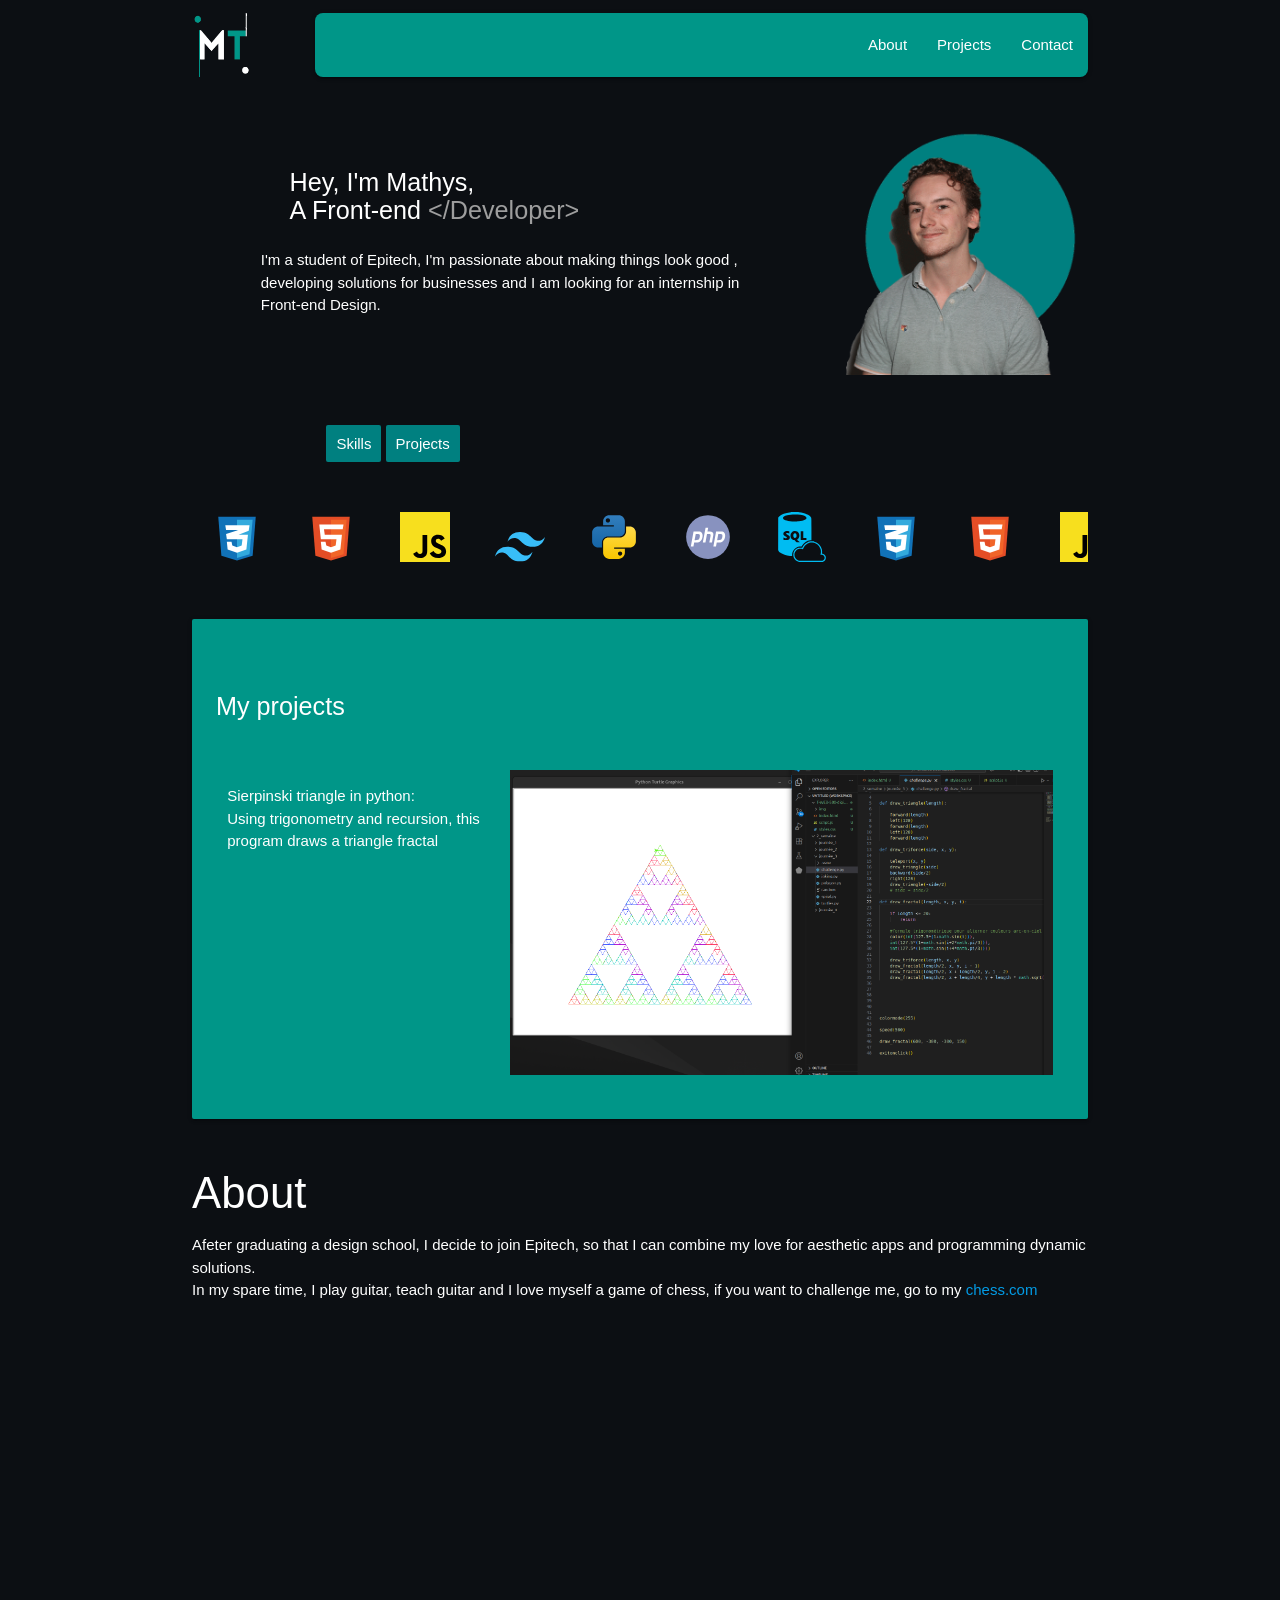
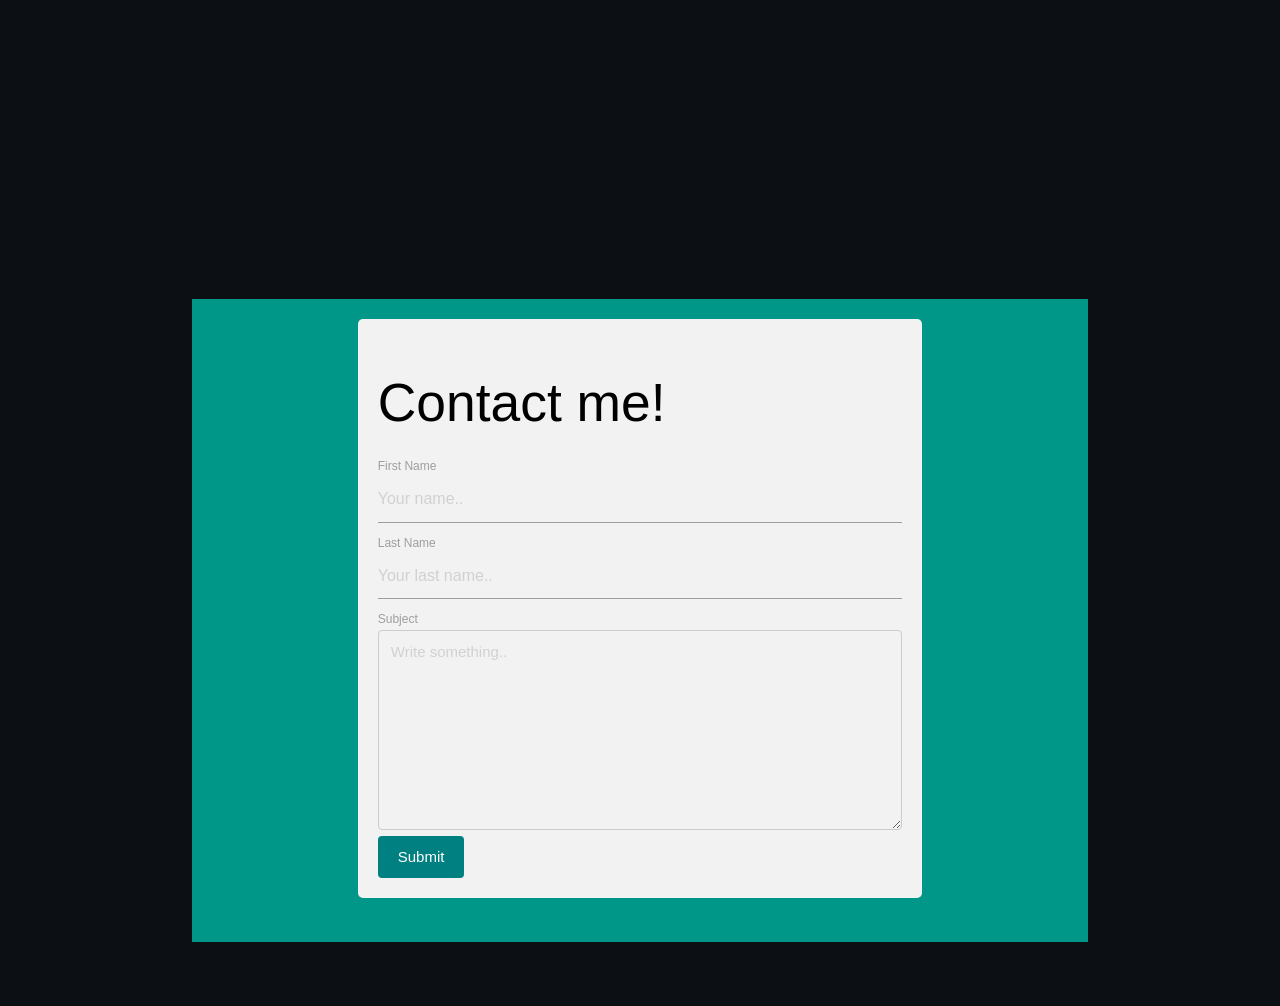
<file: index.html>
<!DOCTYPE html>
<html lang="en">

<head>
    <meta charset="UTF-8">
    <meta name="viewport" content="width=device-width, initial-scale=1.0">
    <title>OnlineResume</title>
    <link rel="stylesheet" href="styles.css">
</head>

<body class="bodyColor">

    <div class="menuBurger">
        <img src="img/svg/burger-menu-svgrepo-com.svg" alt="" class="responsive-img burger">
    </div>

    <header>
        <div class="flex navig">
            <img src="img/output-onlinepngtools.png" alt="" class="responsive-img left logo">
            <nav class="teal">
                <ul class="blue-text bold left right">
                    <li><a href="#About">About</a></li>
                    <li><a href="#Project">Projects</a></li>
                    <li class="right"><a href="#Contact">Contact</a></li>
                </ul>
            </nav>
        </div>

        <div class="row wrap space">
            <div class="col s12 m6 l8">
                <h1 class="white-text flow-text">Hey, I'm Mathys,<br>
                    A Front-end <span class="grey-text"> &#60/Developer&#62 </span></h1>
                    <p class="white-text">I'm a student of Epitech, I'm passionate about making things look good
                        , developing solutions for businesses and I am looking for an internship in Front-end Design.
                    </p>
            </div>
            <img src="img/CercleTeal.png" alt="" class="responsive-img pp col s12 m6 l4">
        </div>
    </header>

    <section class="buttons1 space">
        <a href="skills.html" class="white-text"><button>Skills</button></a>
        <a href="#Project" class="white-text"><button>Projects</button></a>
    </section>

    <section class="space flex techno">
        <div class="tech-carousel">
            <div class="tech">
                <a href="skills.html"><img src="img/svg/css-3-svgrepo-com.svg" alt=""></a>
                <a href="skills.html"><img src="img/svg/html-5-svgrepo-com.svg" alt=""></a>
                <a href="skills.html"><img src="img/svg/javascript-logo-svgrepo-com.svg" alt=""></a>
                <a href="skills.html"><img src="img/svg/Tailwind_CSS_Logo.svg" alt=""></a>
                <a href="skills.html"><img src="img/svg/python-svgrepo-com.svg" alt=""></a>
                <a href="skills.html"><img src="img/svg/php-svgrepo-com.svg" alt=""></a>
                <a href="skills.html"><img src="img/svg/sql-database-sql-azure-svgrepo-com.svg" alt=""></a>
            </div>

           <div class="tech">
                <a href="skills.html"><img src="img/svg/css-3-svgrepo-com.svg" alt=""></a>
                <a href="skills.html"><img src="img/svg/html-5-svgrepo-com.svg" alt=""></a>
                <a href="skills.html"><img src="img/svg/javascript-logo-svgrepo-com.svg" alt=""></a>
                <a href="skills.html"><img src="img/svg/Tailwind_CSS_Logo.svg" alt=""></a>
                <a href="skills.html"><img src="img/svg/python-svgrepo-com.svg" alt=""></a>
                <a href="skills.html"><img src="img/svg/php-svgrepo-com.svg" alt=""></a>
                <a href="skills.html"><img src="img/svg/sql-database-sql-azure-svgrepo-com.svg" alt=""></a>
            </div> 

            <div class="tech">
                <a href="skills.html"><img src="img/svg/css-3-svgrepo-com.svg" alt=""></a>
                <a href="skills.html"><img src="img/svg/html-5-svgrepo-com.svg" alt=""></a>
                <a href="skills.html"><img src="img/svg/javascript-logo-svgrepo-com.svg" alt=""></a>
                <a href="skills.html"><img src="img/svg/Tailwind_CSS_Logo.svg" alt=""></a>
                <a href="skills.html"><img src="img/svg/python-svgrepo-com.svg" alt=""></a>
                <a href="skills.html"><img src="img/svg/php-svgrepo-com.svg" alt=""></a>
                <a href="skills.html"><img src="img/svg/sql-database-sql-azure-svgrepo-com.svg" alt=""></a>
            </div> 
        </div>
    </section>

    <section class="projects" id="Project">
        <div class="card-panel teal">
            <h2 class="white-text flow-text space">My projects</h2>
            <div class="row">
                <p class="white-text col s12 m4">Sierpinski triangle in python: <br> Using trigonometry and recursion, this program draws a triangle fractal</p>
                <img src="img/Triangle.png" alt="" class="responsive-img col s12 m8">
            </div>
        </div>
    </section>

    <section class="About space" id="About">
        <h3 class="white-text">About</h3>
        <p class="white-text">Afeter graduating a design school, I decide to join Epitech, so that I can combine my love for aesthetic apps and programming dynamic solutions. <br> In my spare time, I play guitar, teach guitar and I love myself a game of chess, if you want to challenge me, go to my <a href="https://www.chess.com/member/oktogaunt">chess.com</a></p>
        <div class="row">
            <h4 class="white-text"></h4>
        </div>
        
        <div class="video-container">
            <iframe width="853" height="480" src="https://www.youtube.com/watch?v=31LyfMh_Co8" frameborder="0" allowfullscreen></iframe>
        </div>
    </section>

    <footer class="page-footer teal" id="Contact">
        <div>
            <div class="container">
                <h2 class="black-text">Contact me!</h2>

                <form action="mailto:mathys.toux@epitech.eu">
                    <label for="fname">First Name</label>
                    <input type="text" id="fname" name="firstname" placeholder="Your name..">

                    <label for="lname">Last Name</label>
                    <input type="text" id="lname" name="lastname" placeholder="Your last name..">

                    <label for="subject">Subject</label>
                    <textarea id="subject" name="subject" placeholder="Write something.." style="height:200px"></textarea>

                    <input type="submit" value="Submit">
                </form>
            </div> 
        </div>
    </footer>

    <link rel="stylesheet" href="https://cdnjs.cloudflare.com/ajax/libs/materialize/1.0.0/css/materialize.min.css">
    <script src="https://cdnjs.cloudflare.com/ajax/libs/materialize/1.0.0/js/materialize.min.js"></script>
    <script src="https://cdnjs.cloudflare.com/ajax/libs/materialize/1.0.0/js/materialize.min.js"></script>
</body>

</html>
</file>
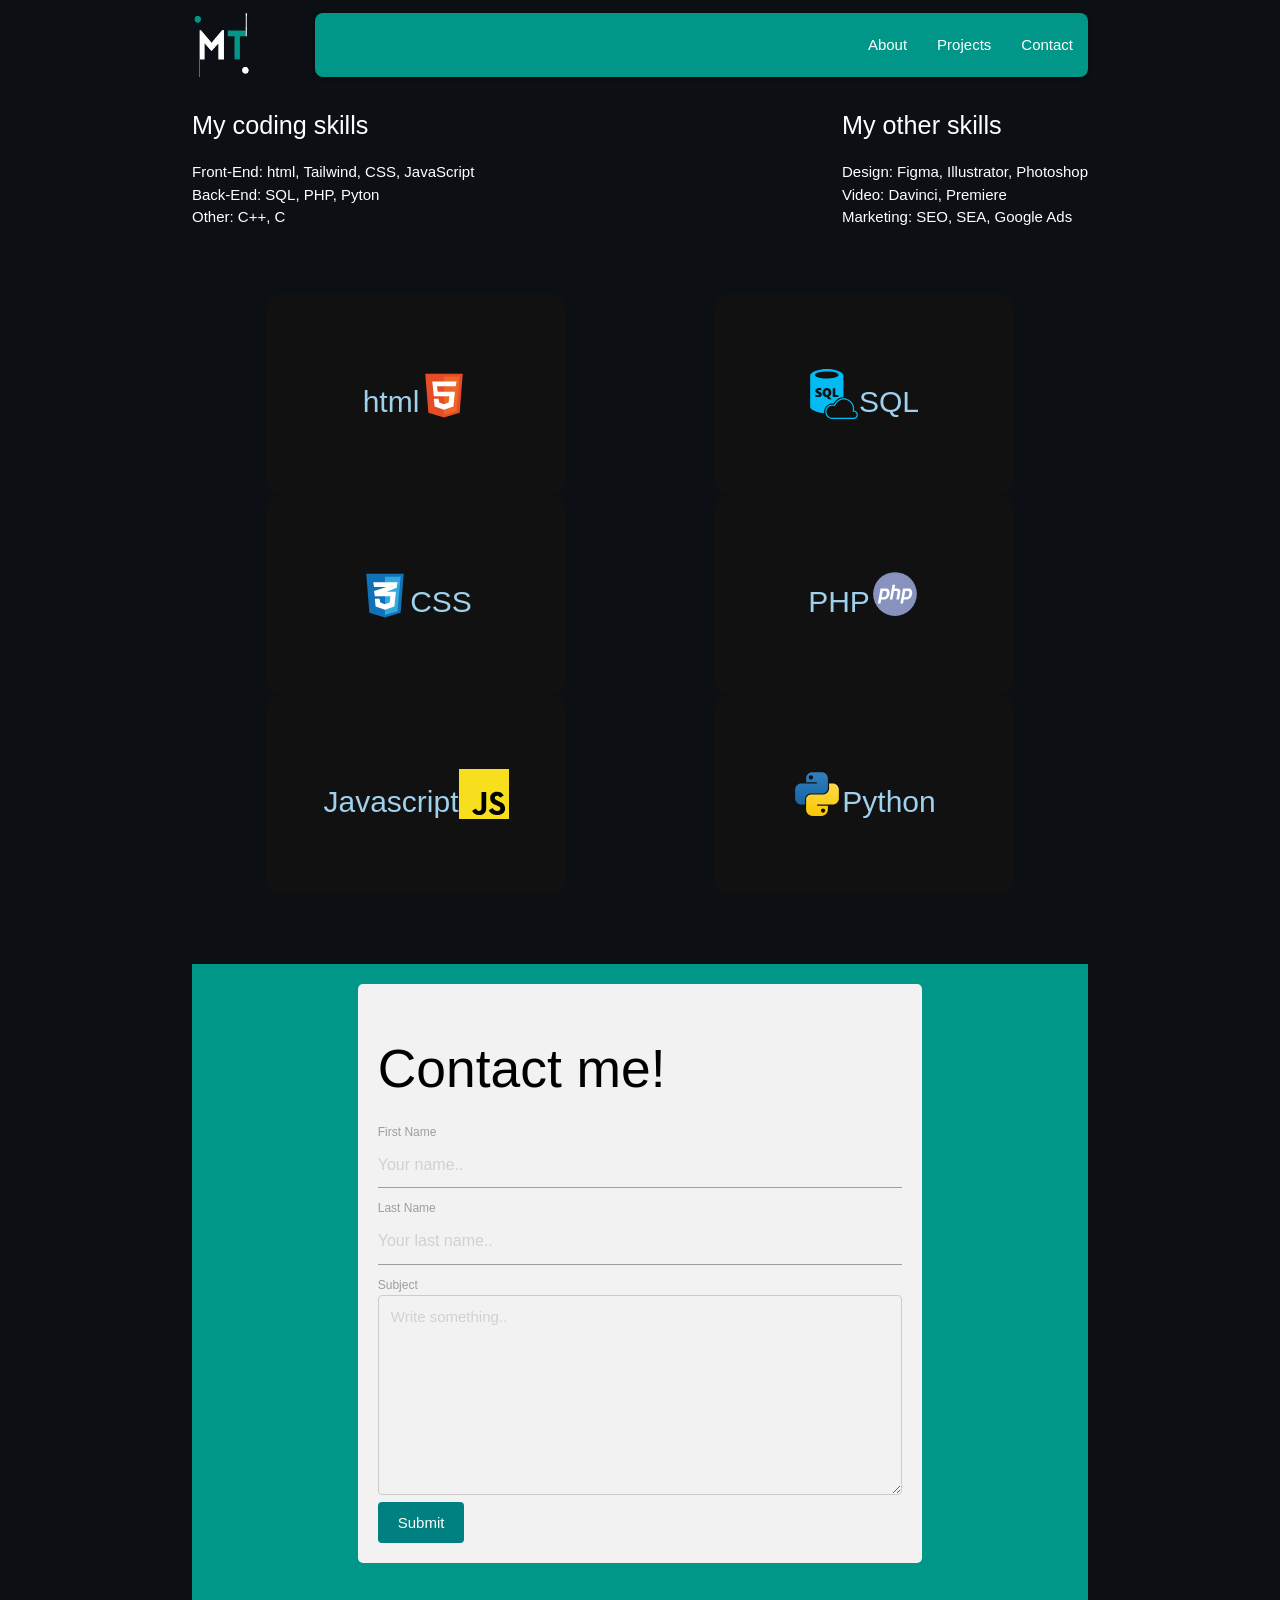
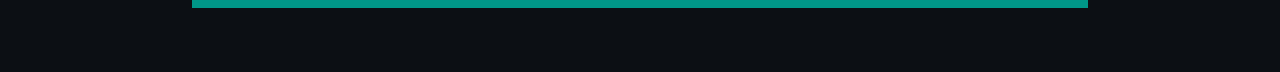
<file: skills.html>
<!DOCTYPE html>
<html lang="en">

<head>
    <meta charset="UTF-8">
    <meta name="viewport" content="width=device-width, initial-scale=1.0">
    <title>Document</title>
    <link rel="stylesheet" href="styles.css">

</head>

<body class="bodyColor">
    <div class="flex navig">
        <img src="img/output-onlinepngtools.png" alt="" class="responsive-img left logo">
        <nav class="teal">
            <ul class="blue-text bold left right">
                <li><a href="index.html#About">About</a></li>
                <li><a href="index.html#Project">Projects</a></li>
                <li class="right"><a href="index.html#Contact">Contact</a></li>
            </ul>
        </nav>
    </div>

    <section>
        <div class="flex space-between">
            <div>
                <h2 class="white-text flow-text">My coding skills</h2>
                <p class="white-text">Front-End: html, Tailwind, CSS, JavaScript <br> Back-End: SQL, PHP, Pyton <br> Other: C++, C</p>
            </div>
            <div>
                <h2 class="white-text flow-text">My other skills</h2>
                <p class="white-text">Design: Figma, Illustrator, Photoshop <br> Video: Davinci, Premiere <br> Marketing: SEO, SEA, Google Ads</p>
            </div>
        </div>
    </section>
    
    <section class="skills center">
        <div class="holographic-container">
            <div class="row">
                <div class="holographic-card"><h2>html</h2>
                <img src="img/svg/html-5-svgrepo-com.svg" alt=""></div>
                <div class="holographic-card"><img src="img/svg/css-3-svgrepo-com.svg" alt="">
                    <h2>CSS</h2>
                </div>
                <div class="holographic-card">
                    <h2>Javascript</h2>
                    <img src="img/svg/javascript-logo-svgrepo-com.svg" alt="">
                </div>
            </div>
            <div class="row">
                <div class="holographic-card">
                    <img src="img/svg/sql-database-sql-azure-svgrepo-com.svg" alt="">
                    <h2>SQL</h2>
                </div>
                <div class="holographic-card">
                    <h2>PHP</h2>
                    <img src="img/svg/php-svgrepo-com.svg" alt="">
                </div>
                <div class="holographic-card">
                    <img src="img/svg/python-svgrepo-com.svg" alt="">
                    <h2>Python</h2>
                </div>
            </div>
        </div>
    </section>

    <footer class="page-footer teal" id="Contact">
        <div>
            <div class="container">
                <h2 class="black-text">Contact me!</h2>

                <form action="mailto:mathys.toux@epitech.eu">
                    <label for="fname">First Name</label>
                    <input type="text" id="fname" name="firstname" placeholder="Your name..">

                    <label for="lname">Last Name</label>
                    <input type="text" id="lname" name="lastname" placeholder="Your last name..">

                    <label for="subject">Subject</label>
                    <textarea id="subject" name="subject" placeholder="Write something.." style="height:200px"></textarea>

                    <input type="submit" value="Submit">
                </form>
            </div> 
        </div>
    </footer>

    <link rel="stylesheet" href="https://cdnjs.cloudflare.com/ajax/libs/materialize/1.0.0/css/materialize.min.css">
    <script src="https://cdnjs.cloudflare.com/ajax/libs/materialize/1.0.0/js/materialize.min.js"></script>
    <script src="https://cdnjs.cloudflare.com/ajax/libs/materialize/1.0.0/js/materialize.min.js"></script>
</body>

</html>
</file>
<file: styles.css>
.burger{
    filter: invert(100%) saturate(2476%) hue-rotate(86deg) brightness(118%) contrast(119%);
    position: fixed;
    left: 1%;
    max-height: 70px;
    display: none;

}

footer{
    bottom: 0;
    padding: 5%;
}

input[type=text], select, textarea {
  width: 100%; 
  padding: 12px; 
  border: 1px solid #ccc; 
  border-radius: 4px;
  box-sizing: border-box; 
  margin-top: 6px; 
  margin-bottom: 16px; 
  resize: vertical 
}

/* Style the submit button with a specific background color etc */
input[type=submit] {
  background-color: teal;
  color: white;
  padding: 12px 20px;
  border: none;
  border-radius: 4px;
  cursor: pointer;
}

/* When moving the mouse over the submit button, add a darker green color */
input[type=submit]:hover {
  background-color: #45a049;
}

/* Add a background color and some padding around the form */
.container {
  border-radius: 5px;
  background-color: #f2f2f2;
  padding: 20px;
}

footer img{
    max-height: 50px;
}

body{
    padding-bottom: 5%;
}

nav{
    font-weight: 400;
    border-radius: 8px;
    top: 0;
    left: 0;
    width: fit-content;
}

h1{
    text-align: left;
    padding-left: 15%;
}

header p{
    padding-left: 10%;
}

button{
    background-color: teal;
    padding: 10px;
    border-radius: 2px;
    cursor: pointer; 
    color: white;  
    transition: all 0.3s ease;
    font-weight: 500;
    border: none;
    margin-right: 10px;
}

button:hover {
    background-color: #e2e8ee; 
    color: teal;
}

.buttons1{
    padding-left: 15%;
}

.grey-bcg{
    background-color: gray;
}

.flex{
    display: flex;
}

.logo{
    width: 60px;
    margin-right: 7%;
}

.top-margin{
    margin-top: 50px;
}

.space{
    margin-top: 50px;
    margin-bottom: 50px;
}

.bodyColor{
    background-color: rgb(12, 15, 19);
}

.tech-carousel {
    overflow: hidden;
    width: 100%;
    position: relative;
    white-space: nowrap;
}

.tech {
    display: flex;
    animation: scroll 10s linear infinite;
    display: inline-block;
}

.tech img {
    width: 50px;
    margin: 0 20px;
}

@keyframes scroll {
    0% {
        transform: translateX(0);
    }
    100% {
        transform: translateX(-100%); 
    }
}

@media (max-width: 500px){
    .burger{
        top: 80px;
    }
}

.skills img{
    max-height: 50px;
}

.jscript {
    flex-wrap: wrap;
}

.space-between{
    justify-content: space-between;
}

.holographic-container {
    display: flex;
    justify-content: center;
    align-items: center;
    height: 80vh;
    background: rgb(12, 15, 19);
}

.holographic-card {
    height: 200px;
    background: #111;
    display: flex;
    justify-content: center;
    align-items: center;
    position: relative;
    overflow: hidden;
    border-radius: 15px;
    transition: all 0.5s ease;
}

.holographic-card h2 {
    color: rgb(159, 208, 236);
    font-size: 2rem;
    position: relative;
    z-index: 2;
}

.holographic-card::before {
    content: '';
    position: absolute;
    top: -50%;
    left: -50%;
    width: 200%;
    height: 200%;
    background: linear-gradient(
    0deg, 
    transparent, 
    transparent 30%, 
    rgba(0,255,255,0.3)
    );
    transform: rotate(-45deg);
    transition: all 0.5s ease;
    opacity: 0;
}

.holographic-card:hover {
  transform: scale(1.05);
  box-shadow: 0 0 20px rgba(0,255,255,0.5);
}

.holographic-card:hover::before {
  opacity: 1;
  transform: rotate(-45deg) translateY(100%);
}

@media (max-width: 800px){

    body{
    padding-top: 1%;
    }

    .pp{
    max-height: 300px;
    max-width: 300px !important;
    }

    .holographic-card {
    width: 200px;}
}

@media (min-width: 800px){

    body{
    padding-right: 15%;
    padding-left: 15%;
    padding-top: 1%;
    }

    nav{
    float: right;
    }

    .holographic-card {
    width: 300px;}

}
</file>
